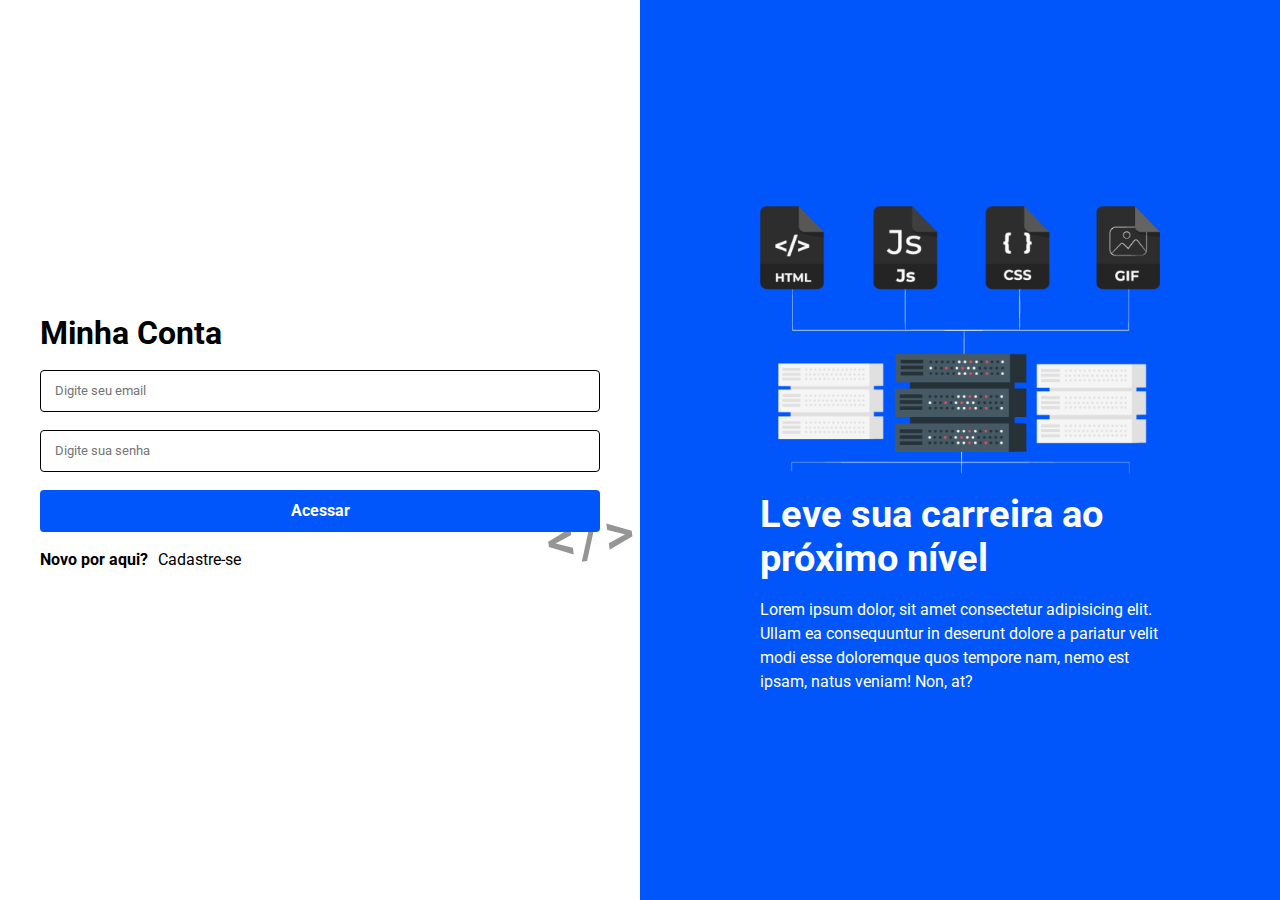
<file: index.html>
<!DOCTYPE html>
<html lang="pt-br">
<head>

  <meta charset="UTF-8">
  <meta http-equiv="X-UA-Compatible" content="IE=edge">
  <meta name="viewport" content="width=device-width, initial-scale=1.0">

 <!-- Carregando a fonte roboto para usar no projeto -->
 <link rel="preconnect" href="https://fonts.googleapis.com">
 <link rel="preconnect" href="https://fonts.gstatic.com" crossorigin>
 <link href="https://fonts.googleapis.com/css2?family=Roboto:wght@400;500;700&display=swap" rel="stylesheet">

  <title>Login</title>
  <link rel="stylesheet" href="style.css">
</head>
<body>
  <main class="container">
    <section class="left">
      <h1>Minha Conta</h1>
      <form action="" class="form">
        <input type="email" placeholder="Digite seu email" class="input">

        <input type="password" placeholder="Digite sua senha" class="input">

        <button type="submit" class="button">Acessar</button>
      </form>
      <div class="area">
        <span class="link">Novo por aqui? <a href="signup.html">Cadastre-se</a></span>
      </div>
    </section>


    <section class="right">
      <img src="assets/info.png" alt="Informações do projeto" class="info-img">

      <h2 class="subtitle">Leve sua carreira ao próximo nível</h2>
      <p class="description">Lorem ipsum dolor, sit amet consectetur adipisicing elit. Ullam ea consequuntur in deserunt dolore a pariatur velit modi esse doloremque quos tempore nam, nemo est ipsam, natus veniam! Non, at?</p>
    </section>

  </main>
</body>
</html>
</file>
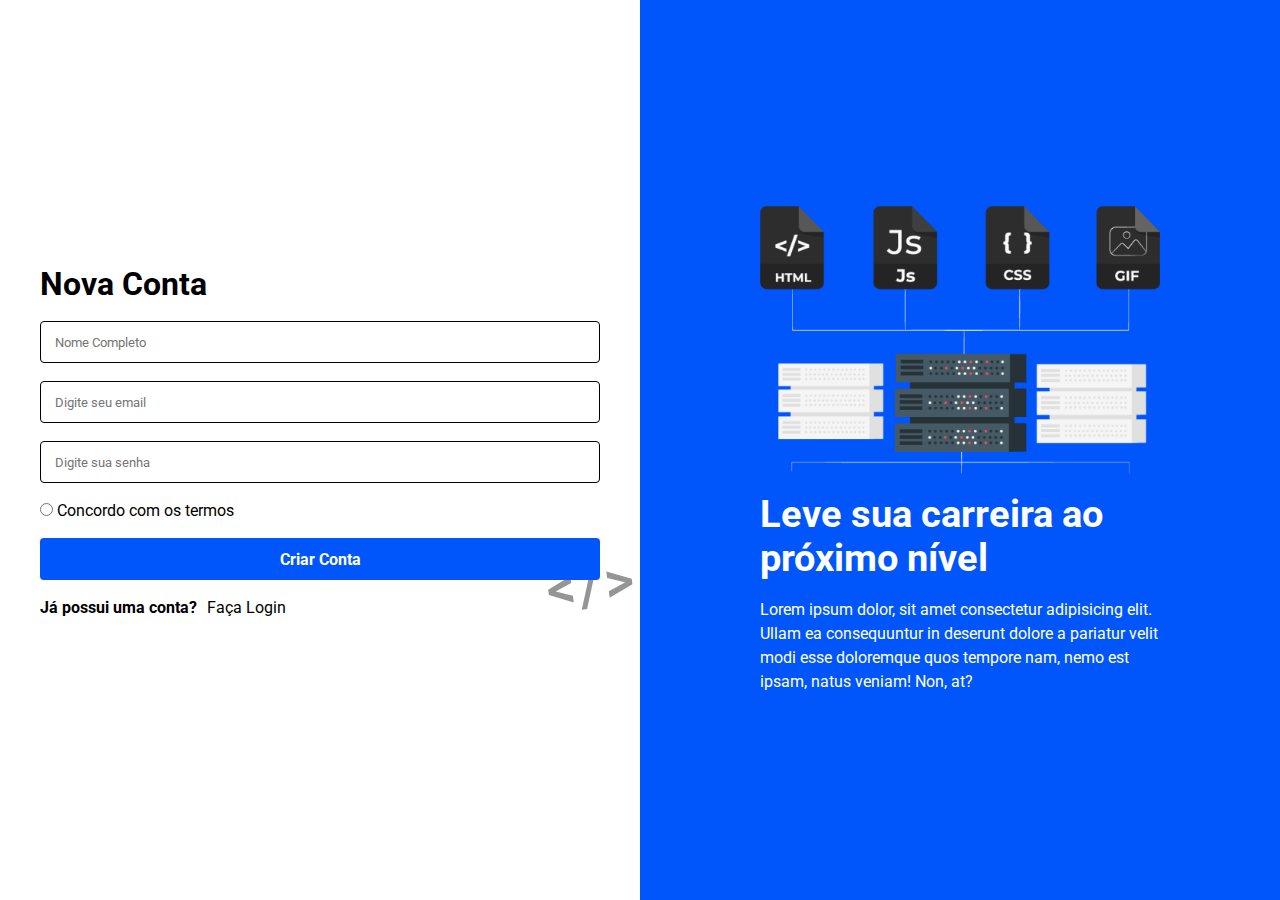
<file: signup.html>
<!DOCTYPE html>
<html lang="pt-br">
<head>

  <meta charset="UTF-8">
  <meta http-equiv="X-UA-Compatible" content="IE=edge">
  <meta name="viewport" content="width=device-width, initial-scale=1.0">

 <!-- Carregando a fonte roboto para usar no projeto -->
 <link rel="preconnect" href="https://fonts.googleapis.com">
 <link rel="preconnect" href="https://fonts.gstatic.com" crossorigin>
 <link href="https://fonts.googleapis.com/css2?family=Roboto:wght@400;500;700&display=swap" rel="stylesheet">

  <title>Criar Conta</title>
  <link rel="stylesheet" href="style.css">
</head>
<body>
  <main class="container">
    <section class="left">
      <h1>Nova Conta</h1>
      <form action="" class="form">
        <input type="text" placeholder="Nome Completo" class="input">

        <input type="email" placeholder="Digite seu email" class="input">

        <input type="password" placeholder="Digite sua senha" class="input">

        <div class="area">
            <input type="radio" name="termos" id="termos" class="termos"><span> Concordo com os termos</span>
        </div>

        <button type="submit" class="button">Criar Conta</button>
      </form>
      <div class="area">
        <span class="link">Já possui uma conta? <a href="index.html">Faça Login</a></span>
      </div>
    </section>


    <section class="right">
      <img src="assets/info.png" alt="Informações do projeto" class="info-img">

      <h2 class="subtitle">Leve sua carreira ao próximo nível</h2>
      <p class="description">Lorem ipsum dolor, sit amet consectetur adipisicing elit. Ullam ea consequuntur in deserunt dolore a pariatur velit modi esse doloremque quos tempore nam, nemo est ipsam, natus veniam! Non, at?</p>
    </section>

  </main>
</body>
</html>
</file>
<file: style.css>
/* Aplicando reset no css padrão */
* {
  margin: 0;
  border: 0;
  padding: 0;
  box-sizing: border-box;
  font-family: 'Roboto', sans-serif;
}

body{
  background-color: #fff;
  width: 100%;

}


.container{
  display: flex;
  flex-direction: row;
  align-items: center;
  justify-content: center;
  margin: 0 auto;
}

.left{
  flex: 1;
  display: flex;
  flex-direction: column;
  justify-content: center;
  align-items: center;
  padding: 0 24px;
}
.left h1{
  width: 100%;
  max-width: 560px;
  margin-bottom: 18px;
  font-size: 32px;
}

.form{
  position: relative;
  display: flex;
  flex-direction: column;
  width: 100%;
  max-width: 560px;
  z-index: 9;
}

.input{
  border: 1px solid #000;
  border-radius: 4px;
  margin-bottom: 18px;
  min-width: 100%;
  padding: 0 14px;
}

.form input[type = "text"], .form input[type = "password"], .form input[type = "email"]{
  height: 42px;
}

.button{
  background-color: #0056fb;
  height: 42px;
  border-radius: 4px;
  color: white;
  font-size: 16px;
  font-weight: bold;
  width: 100%;
  max-width: 560px;
  cursor: pointer;
  margin-bottom: 18px;
  transition: background-color 0.5s linear;
  z-index: 2;
}
.button:hover{
  background-color: #008afb;
}
.area{
  width: 100%;
  max-width: 560px;
  margin-bottom: 18px;
}
.link{
  align-self: flex-start;
  font-weight: bold;
}

.link a{
  text-decoration: none;
  color: #000;
  font-weight: normal;
  margin-left: 6px;
}

.right{
  flex: 1;
  display: flex;
  background-color: #0056fb;
  flex-direction: column;
  height: 100vh;
  align-items: center;
  justify-content: center;
  padding: 0 24px;
}

.info-img{
  width: 100%;
  max-width: 400px;
  height: auto;
  margin-bottom: 18px;
}
.subtitle{
  max-width: 400px;
  font-size: 38px;
  color: #fff;
  margin-bottom: 18px;
}
.description{
  max-width: 400px;
  line-height: 150%;
  color: #fff;
}

.form::before{
  content: '';
  position: absolute;
  background-image: url('assets/code.svg');
  background-size: 90px;
  background-repeat: no-repeat;
  z-index: 1;
  width: 90px;
  height: 90px;
  opacity: 0.5;
  bottom: -50px;
  right: -35px;
}

@media (max-width: 700px){
  .container{
    flex-direction: column;
    min-height: 100vh;
  }
  .left{
    width: 85%;
    padding: 24px 0;
  }
  .left h1{
    margin-bottom: 18px;
  }
  .right{
    padding: 32px 0;
    width: 100%;
    height: 100%;
  }
  .form::before{
    background-size: 80px;
    width: 78px;
    height: 78px;
    bottom: -46px;
    right: -30px;
  }
}

@media (max-width: 500px){
  .info-img{
    width: 84%;
  }
  .subtitle{
    margin-bottom: 18px;
    font-size: 32px;
    max-width: 400px;
    padding: 0 14px;
    text-align: center;
  }
  .description{
    max-width: 400px;
    padding: 0 14px;
  }
}
</file>
